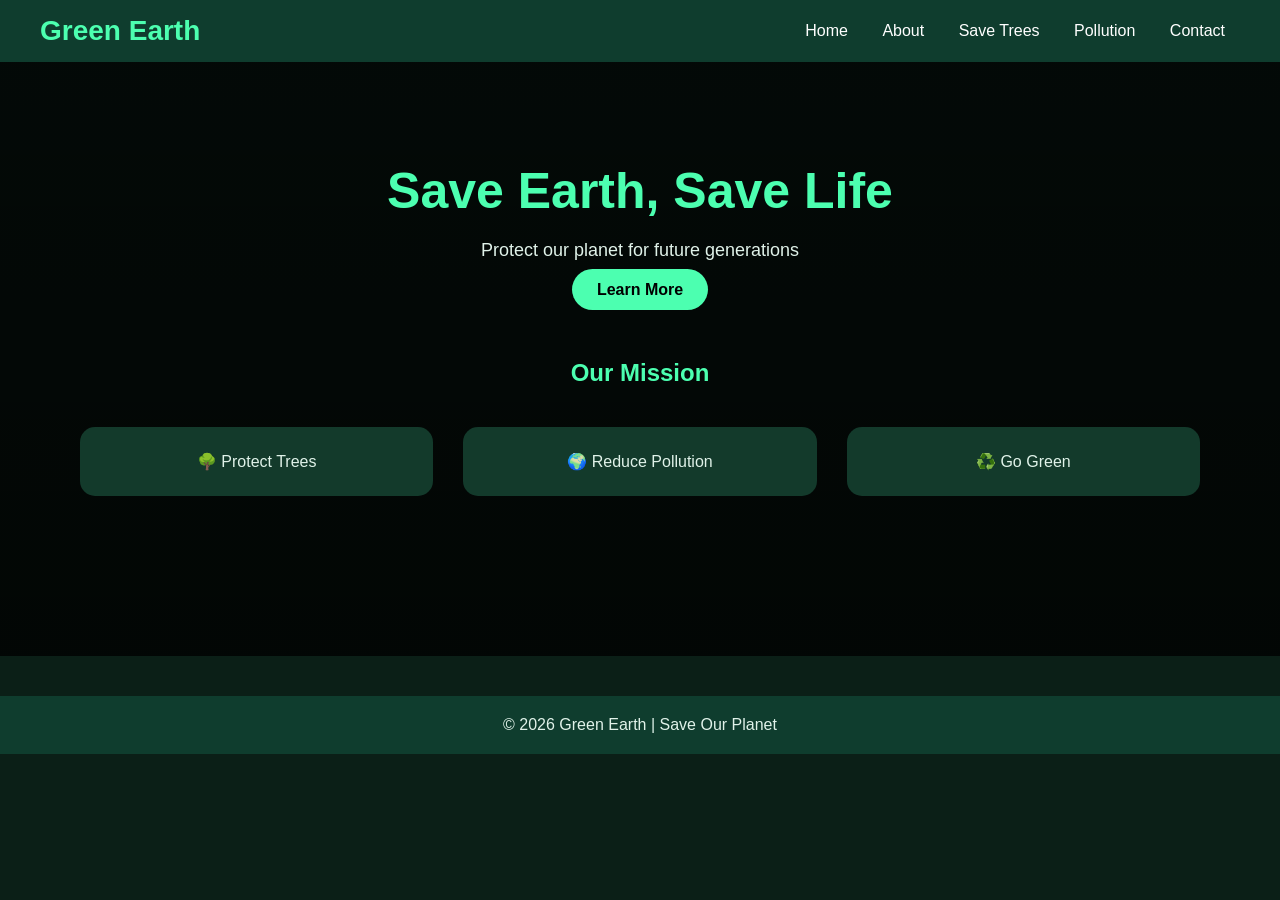
<file: index.html>
<!DOCTYPE html>
<html>
<head>
<title>Green Earth</title>
<link rel="stylesheet" href="style.css">
</head>
<script>
function showText(id){
    var para = document.getElementById(id);

    if(para.style.display === "block"){
        para.style.display = "none";
    } else {
        para.style.display = "block";
    }
}
</script>

<body>

<header>
  <div class="logo">Green Earth</div>
  <nav>
    <a href="index.html">Home</a>
    <a href="about.html">About</a>
    <a href="trees.html">Save Trees</a>
    <a href="pollution.html">Pollution</a>
    <a href="contact.html">Contact</a>
  </nav>
</header>

<div class="hero">
  <h1>Save Earth, Save Life</h1>
  <p>Protect our planet for future generations</p>
  <a href="about.html" class="btn">Learn More</a>


<div class="section">
  <h2>Our Mission</h2>

  <div class="cards">

    <div class="card" onclick="showText('trees')">
      🌳 Protect Trees
      <p id="trees" class="hidden">
        Trees give us oxygen, reduce pollution, and support all life on Earth. 
        Protecting forests is essential for a healthy planet.
      </p>
    </div>

    <div class="card" onclick="showText('pollution')">
      🌍 Reduce Pollution
      <p id="pollution" class="hidden">
        Pollution harms air, water, soil, and human health. 
        Reducing pollution helps keep our planet clean and safe.
      </p>
    </div>

    <div class="card" onclick="showText('green')">
      ♻️ Go Green
      <p id="green" class="hidden">
        Going green means saving energy, recycling, and using eco-friendly products 
        to protect the environment.
      </p>
    </div>
  </div>

  </div>
</div>


<footer>© 2026 Green Earth | Save Our Planet</footer>

</body>
</html>
</file>
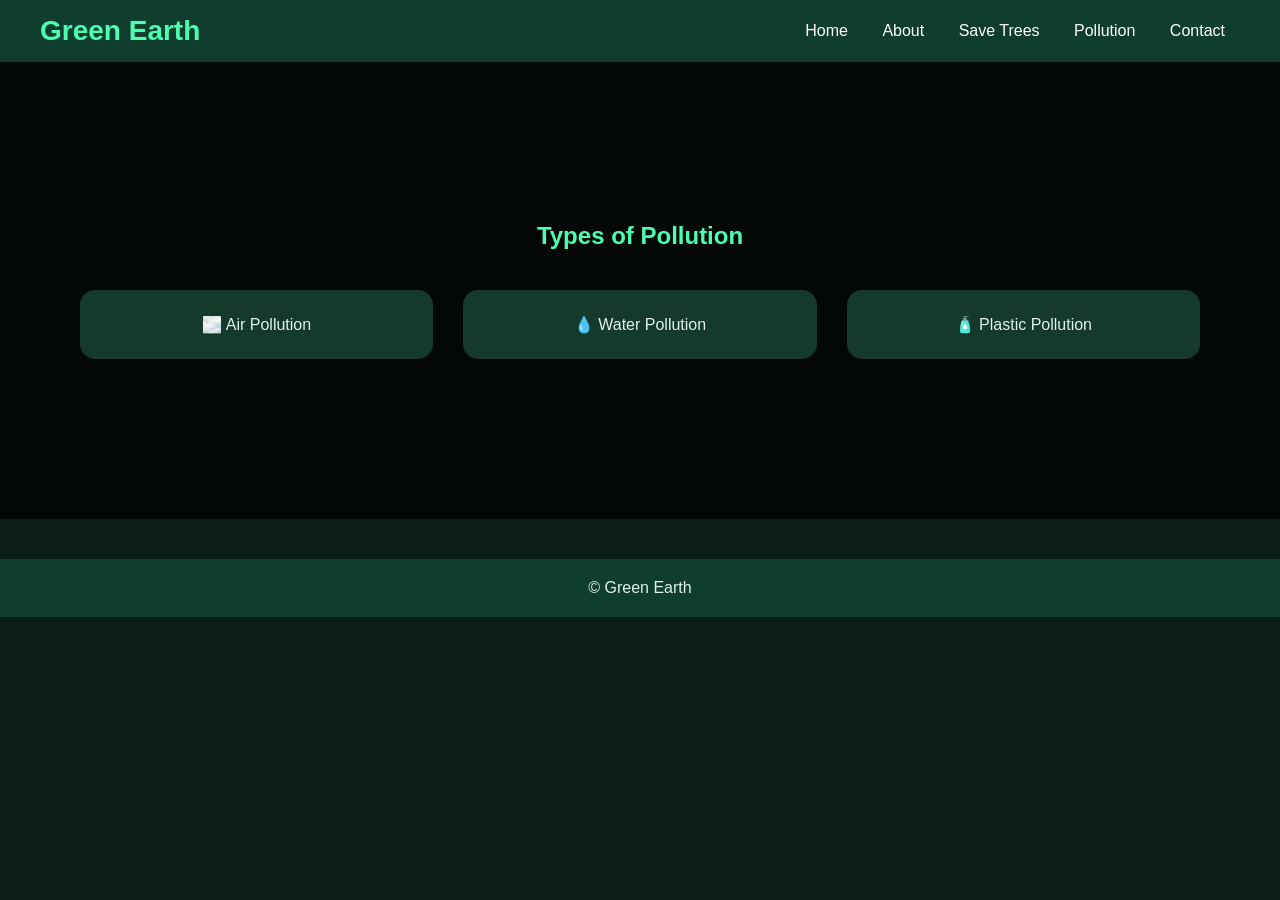
<file: pollution.html>
<!DOCTYPE html>
<html>
<head>
<title>Pollution</title>
<link rel="stylesheet" href="style.css">
<script>
function toggleDetails(id){

    // sab details band karo
    const all = document.querySelectorAll(".pollution-details");
    all.forEach(function(item){
        item.style.display = "none";
    });

    // jis par click kiya usko open karo
    const details = document.getElementById(id);
    details.style.display = "block";
}
</script>
</head>
<body>

<header>
  <div class="logo">Green Earth</div>
  <nav>
    <a href="index.html">Home</a>
    <a href="about.html">About</a>
    <a href="trees.html">Save Trees</a>
    <a href="pollution.html">Pollution</a>
    <a href="contact.html">Contact</a>
  </nav>
</header>
<div class="hero">

<div class="section">
  <h2>Types of Pollution</h2>

  <div class="cards">

    <div class="card" onclick="toggleDetails('air')">
  🌫️ Air Pollution
  <p id="air" class="pollution-air">
    Air pollution is the contamination of the indoor or outdoor atmosphere by harmful chemical, physical, or biological agents—such as
    gases, smoke, and dust—that modify the natural characteristics of the atmosphere.
  </p>
</div>

<div class="card" onclick="toggleDetails('water')">
  💧 Water Pollution
  <p id="water" class="pollution-water">
    Water pollution is the contamination of water bodies (lakes, rivers, oceans, groundwater) by harmful substances 
    like chemicals, waste, and bacteria, rendering water unsafe for use.
  </p>
</div>

<div class="card" onclick="toggleDetails('plastic')">
  🧴 Plastic Pollution
  <p id="plastic" class="pollution-plastic">
    Plastic pollution is a $1.5 trillion global health and environmental crisis, with over 8.3 billion metric tons produced since 1907, 
    of which less than 10% has been recycled.
    It breaks down into harmful microplastics, contaminating food and water, with annual production on track to triple by 2060.
  </p>
</div>

  </div>
</div>
</div>

<footer>© Green Earth</footer>
</body>
</html>
</file>
<file: style.css>
*{
    margin:0;
    padding:0;
    box-sizing:border-box;
    font-family: 'Segoe UI', sans-serif;
}

body{
    background:#0b1f17;
    color:#e0f2e9;
}

/* Header */
header{
    background:#0f3d2e;
    padding:15px 40px;
    display:flex;
    justify-content:space-between;
    align-items:center;
}

.logo{
    font-size:28px;
    color:#4cffb0;
    font-weight:bold;
}

nav a{
    color:white;
    text-decoration:none;
    margin:0 15px;
    font-size:16px;
    transition:0.3s;
}

nav a:hover{
    color:#4cffb0;
}

/* Hero Section */
.hero{
    background:linear-gradient(rgba(0,0,0,0.7),rgba(0,0,0,0.8)),
    url('https://images.pexels.com/photos/12236732/pexels-photo-12236732.jpeg');
    background-size:cover;
    padding:100px 40px;
    text-align:center;
}

.hero h1{
    font-size:50px;
    color:#4cffb0;
}

.hero p{
    font-size:18px;
    margin:20px 0;
}

.btn{
    background:#4cffb0;
    color:black;
    padding:12px 25px;
    border:none;
    border-radius:30px;
    text-decoration:none;
    font-weight:bold;
}

/* Section */
.section{
    padding:60px 40px;
}

.section h2{
    color:#4cffb0;
    text-align:center;
    margin-bottom:40px;
}

/* Cards */
.cards{
    display:grid;
    grid-template-columns:repeat(auto-fit,minmax(250px,1fr));
    gap:30px;
}

.card{
    background:#133a2b;
    padding:25px;
    border-radius:15px;
    transition:0.3s;
}

.card:hover{
    transform:translateY(-10px);
    box-shadow:0 0 15px #4cffb0;
}

/* Footer */
footer{
    background:#0f3d2e;
    text-align:center;
    padding:20px;
    margin-top:40px;
}

/* Form */
form{
    max-width:500px;
    margin:auto;
}

input, textarea{
    width:100%;
    padding:12px;
    margin:10px 0;
    background:#133a2b;
    border:none;
    color:white;
    border-radius:8px;
}

button{
    background:#4cffb0;
    border:none;
    padding:12px;
    width:100%;
    border-radius:20px;
    font-weight:bold;
}
.hidden{
    display:none;
    margin-top:15px;
    font-size:14px;
    color:#caffdd;
}
.pollution-details{
    display:none;
    margin-top:15px;
    font-size:14px;
    line-height:1.6;
    color:#caffdd;
}
.pollution-air{
    display: none;
    margin-top: 10px;
}
.pollution-water{
    display: none;
    margin-top: 10px;
}
.pollution-plastic{
    display: none;
    margin-top: 10px;
}
</file>
